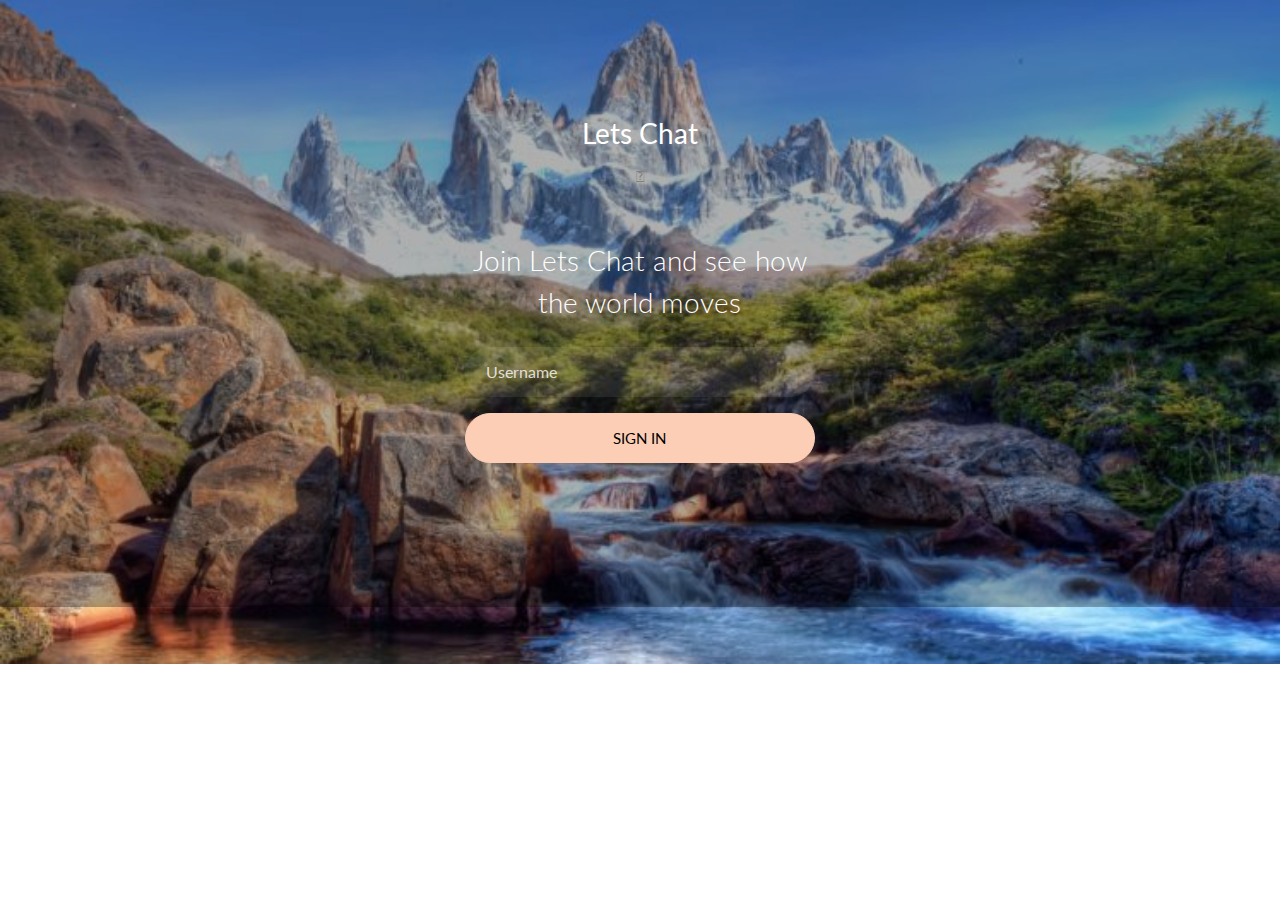
<file: index.html>
<!doctype html>
<html lang="en">
<head>
<title>Lets Chat - Login</title>
<meta charset="utf-8">
<meta name="viewport" content="width=device-width, initial-scale=1, shrink-to-fit=no">
<link href="https://fonts.googleapis.com/css?family=Lato:300,400,700&display=swap" rel="stylesheet">
<link rel="stylesheet" href="https://stackpath.bootstrapcdn.com/font-awesome/4.7.0/css/font-awesome.min.css">
<link rel="stylesheet" href="style.css">
</head>
<body class="img js-fullheight" style="background-image: url(653065-mountains-landscape-nature-mountain-river-snow-748x421.jpg);">
<section class="ftco-section">
<div class="container">
<div class="row justify-content-center">
<div class="col-md-6 text-center mb-5">
	
<h2 class="heading-section">Lets Chat</h2>
<i class="fas fa-mobile"></i>
</div>
</div>
<div class="row justify-content-center">
<div class="col-md-6 col-lg-4">
<div class="login-wrap p-0">
<h3 class="mb-4 text-center">Join Lets Chat and see how the world moves</h3>
<form action="#" class="signin-form">
<div class="form-group">
<input type="text" class="form-control" id="id" placeholder="Username" required>
</div>
<div class="form-group">


<div class="form-group">
<button type="submit" class="form-control btn btn-primary submit px-3" onclick="addUser()">Sign In</button> 
</div>
<div class="form-group d-md-flex">
<div class="w-50">



</label>
</div>
<div class="w-50 text-md-right">

</div>
</div>
</form>

</div>
</div>
</div>
</section>
</body>
<script src="kwitter.js"></script>
</html>
</file>
